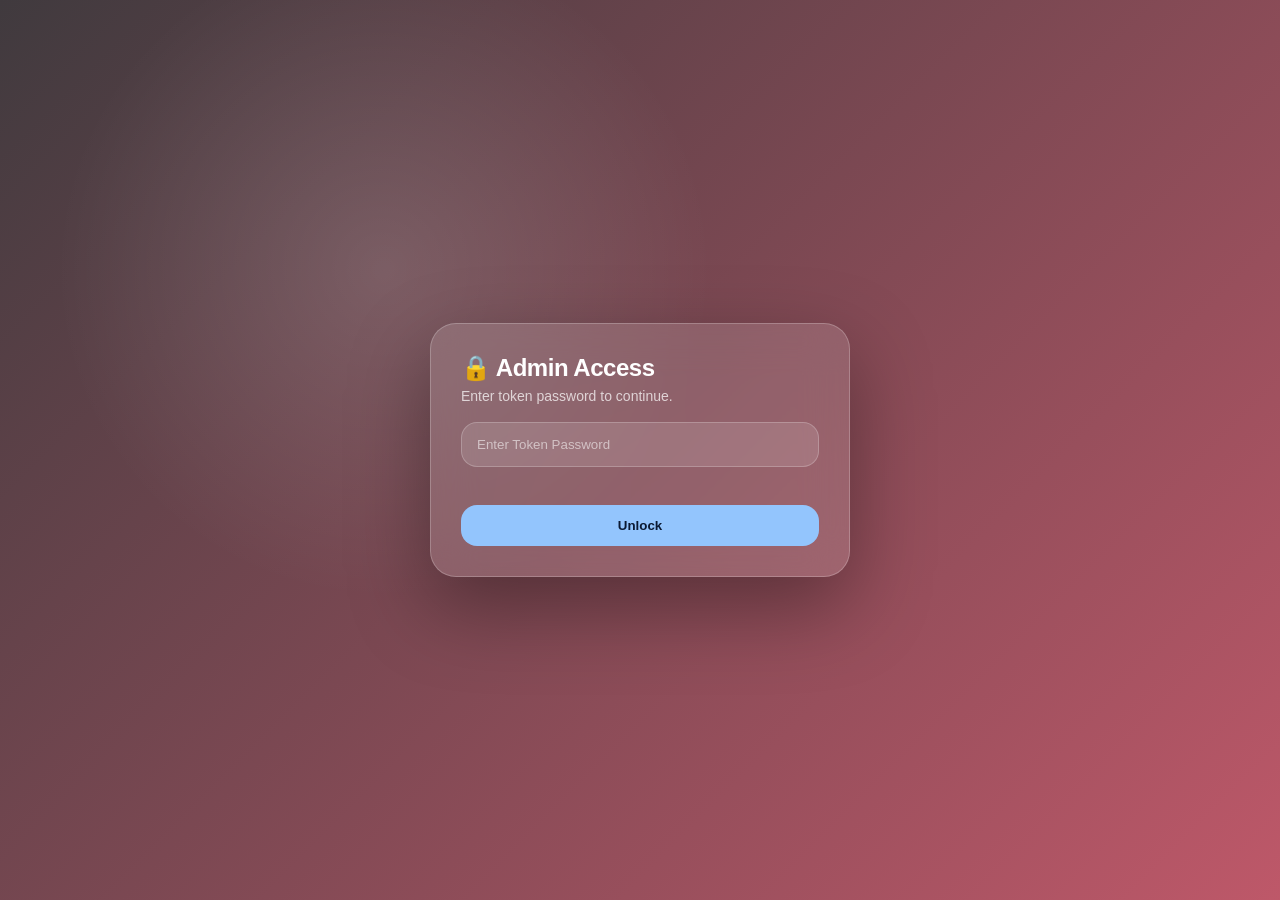
<file: public/admin.html>
<!DOCTYPE html>
<html lang="en">
<head>
<meta charset="UTF-8">
<meta name="viewport" content="width=device-width, initial-scale=1.0">
<title>ShadowEscaper Admin</title>
<style>
:root{
  --bg1:#403a3e;
  --bg2:#be5869;
  --glass:rgba(255,255,255,.13);
  --border:rgba(255,255,255,.22);
  --text:#fff;
  --muted:rgba(255,255,255,.72);
  --green:#4ade80;
  --red:#fb7185;
  --blue:#93c5fd;
  --yellow:#fde68a;
  --purple:#c4b5fd;
}
*{box-sizing:border-box}
body{
  margin:0;
  min-height:100vh;
  font-family:Inter,-apple-system,BlinkMacSystemFont,"Segoe UI",Arial,sans-serif;
  color:var(--text);
  background:
    radial-gradient(circle at 15% 20%,rgba(255,255,255,.16),transparent 28%),
    radial-gradient(circle at 85% 10%,rgba(255,170,190,.18),transparent 30%),
    linear-gradient(135deg,var(--bg1),var(--bg2));
  padding:32px;
}
.container{max-width:1280px;margin:0 auto}
.header{
  display:flex;
  justify-content:space-between;
  align-items:center;
  gap:18px;
  margin-bottom:22px;
}
.brand h1{margin:0;font-size:34px;letter-spacing:-.04em}
.brand p{margin:8px 0 0;color:var(--muted)}
.card{
  background:var(--glass);
  border:1px solid var(--border);
  border-radius:28px;
  padding:24px;
  backdrop-filter:blur(22px);
  box-shadow:0 24px 70px rgba(0,0,0,.28);
}
.grid{
  display:grid;
  grid-template-columns:repeat(3,1fr);
  gap:16px;
  margin-bottom:16px;
}
.stat{
  background:rgba(255,255,255,.12);
  border:1px solid var(--border);
  border-radius:20px;
  padding:18px;
}
.stat .label{color:var(--muted);font-size:13px}
.stat .value{font-size:24px;font-weight:900;margin-top:8px}
.controls{
  display:grid;
  grid-template-columns:1.3fr 1fr;
  gap:12px;
  margin:18px 0;
}
input{
  width:100%;
  padding:14px 15px;
  border:1px solid rgba(255,255,255,.22);
  border-radius:16px;
  outline:none;
  color:white;
  background:rgba(255,255,255,.12);
}
input::placeholder{color:rgba(255,255,255,.55)}
.actions{
  display:flex;
  flex-wrap:wrap;
  gap:10px;
  margin-bottom:22px;
}
button{
  border:0;
  border-radius:16px;
  padding:13px 16px;
  font-weight:900;
  cursor:pointer;
  transition:.15s transform,.15s filter;
}
button:hover{transform:translateY(-1px);filter:brightness(1.05)}
.load{background:var(--blue)}
.enable{background:var(--green)}
.disable{background:var(--red)}
.global{background:var(--yellow)}
.list-btn{background:var(--purple)}
.dark{background:rgba(255,255,255,.18);color:white;border:1px solid var(--border)}
.section{margin-top:20px}
.section-title{
  display:flex;
  align-items:center;
  justify-content:space-between;
  gap:12px;
  margin-bottom:10px;
}
h2{margin:0;font-size:20px}
.badge{
  display:inline-flex;
  align-items:center;
  gap:6px;
  padding:7px 12px;
  border-radius:999px;
  font-weight:900;
  font-size:13px;
}
.on{background:rgba(34,197,94,.22);color:#bbf7d0;border:1px solid rgba(74,222,128,.5)}
.off{background:rgba(239,68,68,.24);color:#fecdd3;border:1px solid rgba(251,113,133,.5)}
.neutral{background:rgba(255,255,255,.14);color:white;border:1px solid var(--border)}
.table-wrap{
  overflow:auto;
  border-radius:18px;
  border:1px solid var(--border);
  background:rgba(0,0,0,.13);
}
table{
  width:100%;
  border-collapse:collapse;
  min-width:760px;
}
th,td{
  padding:13px 14px;
  border-bottom:1px solid rgba(255,255,255,.13);
  text-align:left;
  vertical-align:top;
  font-size:14px;
}
th{
  color:rgba(255,255,255,.82);
  background:rgba(0,0,0,.23);
  font-size:12px;
  text-transform:uppercase;
  letter-spacing:.06em;
}
td{color:rgba(255,255,255,.92)}
td .link-btn{
  background:rgba(255,255,255,.18);
  color:white;
  padding:6px 10px;
  border-radius:10px;
  font-size:12px;
  font-weight:700;
}
pre{
  background:rgba(0,0,0,.25);
  border:1px solid var(--border);
  padding:16px;
  border-radius:18px;
  overflow:auto;
  max-height:320px;
  color:#f8fafc;
}
.toast{
  position:fixed;
  right:24px;
  bottom:24px;
  background:rgba(20,20,25,.86);
  border:1px solid rgba(255,255,255,.2);
  color:white;
  padding:14px 16px;
  border-radius:16px;
  backdrop-filter:blur(14px);
  display:none;
}
.small{color:var(--muted);font-size:13px}

/* lock screen */
.lock-overlay{
  position:fixed;
  inset:0;
  display:flex;
  align-items:center;
  justify-content:center;
  background:
    radial-gradient(circle at 30% 30%,rgba(255,255,255,.14),transparent 30%),
    linear-gradient(135deg,var(--bg1),var(--bg2));
  z-index:10000;
  padding:20px;
}
.lock-card{
  width:100%;
  max-width:420px;
  background:var(--glass);
  border:1px solid var(--border);
  border-radius:26px;
  padding:30px;
  backdrop-filter:blur(22px);
  box-shadow:0 30px 80px rgba(0,0,0,.35);
}
.lock-card h2{font-size:24px;margin:0 0 6px;letter-spacing:-.02em}
.lock-card p{margin:0 0 18px;color:var(--muted);font-size:14px}
.lock-card input{margin-bottom:12px}
.lock-card button{
  width:100%;
  background:var(--blue);
  color:#0b1a33;
}
.lock-error{
  color:#fecdd3;
  font-size:13px;
  min-height:18px;
  margin-bottom:8px;
}
.app{display:none}

@media(max-width:850px){
  body{padding:18px}
  .header{display:block}
  .grid,.controls{grid-template-columns:1fr}
}
</style>
</head>
<body>

<!-- Lock Screen -->
<div id="lockOverlay" class="lock-overlay">
  <div class="lock-card">
    <h2>🔒 Admin Access</h2>
    <p>Enter token password to continue.</p>
    <input id="lockApiBase" type="hidden" value="https://cfcdnsub.oleyyuissmart.workers.dev">
    <input id="lockToken" type="password" placeholder="Enter Token Password" autocomplete="current-password">
    <div id="lockError" class="lock-error"></div>
    <button id="lockBtn" onclick="tryUnlock()">Unlock</button>
  </div>
</div>

<!-- Main App -->
<div id="app" class="app container">
  <div class="header">
    <div class="brand">
      <h1>ShadowEscaper Admin</h1>
      <p>Subscription permission, nodes, and download audit logs.</p>
    </div>
    <div style="display:flex;gap:10px;align-items:center">
      <span id="globalStatus" class="badge neutral">Global: Unknown</span>
      <button class="dark" onclick="logout()" style="padding:8px 12px;font-size:13px">Lock</button>
    </div>
  </div>

  <div class="grid">
    <div class="stat">
      <div class="label">Subscription Status</div>
      <div id="subStatusText" class="value">Not Loaded</div>
    </div>
    <div class="stat">
      <div class="label">Node Count</div>
      <div id="nodeCount" class="value">0</div>
    </div>
    <div class="stat">
      <div class="label">Download Logs</div>
      <div id="logCount" class="value">0</div>
    </div>
  </div>

  <div class="card">
    <div class="controls">
      <input id="apiBase" value="https://cfcdnsub.oleyyuissmart.workers.dev" placeholder="API Base">
      <input id="subId" placeholder="Subscription shortId">
    </div>

    <div class="actions">
      <button class="load" onclick="loadInfo()">Load Info</button>
      <button class="enable" onclick="toggleDownload(true)">Allow This Sub</button>
      <button class="disable" onclick="toggleDownload(false)">Disable This Sub</button>
      <button class="global" onclick="globalAllow()">Allow All 5 Min</button>
      <button class="dark" onclick="checkGlobalStatus()">Check Global Status</button>
      <button class="list-btn" onclick="listEnabledSubs()">View All Enabled Subs</button>
    </div>

    <div class="section">
      <div class="section-title">
        <h2>Status</h2>
        <div id="status"><span class="badge neutral">No subscription loaded</span></div>
      </div>
      <p id="meta" class="small"></p>
    </div>

    <!-- Enabled Subs List -->
    <div class="section" id="enabledSection" style="display:none">
      <div class="section-title">
        <h2>Enabled Subscriptions</h2>
        <span id="enabledCount" class="badge neutral">0</span>
      </div>
      <div class="table-wrap">
        <table>
          <thead>
            <tr>
              <th>Short ID</th>
              <th>Nodes</th>
              <th>Created</th>
              <th>Updated</th>
              <th>Action</th>
            </tr>
          </thead>
          <tbody id="enabledList"></tbody>
        </table>
      </div>
    </div>

    <div class="section">
      <div class="section-title">
        <h2>Nodes</h2>
      </div>
      <div class="table-wrap">
        <table>
          <thead>
            <tr>
              <th>Name</th>
              <th>Type</th>
              <th>Server</th>
              <th>Port</th>
              <th>Host</th>
              <th>SNI</th>
            </tr>
          </thead>
          <tbody id="nodes"></tbody>
        </table>
      </div>
    </div>

    <div class="section">
      <div class="section-title">
        <h2>Download Logs</h2>
      </div>
      <div class="table-wrap">
        <table>
          <thead>
            <tr>
              <th>Time</th>
              <th>IP</th>
              <th>Target</th>
              <th>User Agent</th>
            </tr>
          </thead>
          <tbody id="logs"></tbody>
        </table>
      </div>
    </div>

    <div class="section">
      <div class="section-title">
        <h2>Raw Response</h2>
      </div>
      <pre id="raw"></pre>
    </div>
  </div>
</div>

<div id="toast" class="toast"></div>

<script>
const SS_TOKEN = "se_admin_token";
const SS_BASE = "se_admin_base";

function esc(s){
  return String(s ?? "")
    .replaceAll("&","&amp;")
    .replaceAll("<","&lt;")
    .replaceAll(">","&gt;")
    .replaceAll('"',"&quot;");
}

function toast(msg){
  const el = document.getElementById("toast");
  el.textContent = msg;
  el.style.display = "block";
  setTimeout(() => el.style.display = "none", 2600);
}

async function readJson(res){
  const text = await res.text();
  try {
    return JSON.parse(text);
  } catch {
    throw new Error("Server returned non-JSON response: " + text.slice(0, 80));
  }
}

function getConfig(){
  return {
    apiBase: (sessionStorage.getItem(SS_BASE) || document.getElementById("apiBase").value).replace(/\/$/, ""),
    token: sessionStorage.getItem(SS_TOKEN) || "",
    id: document.getElementById("subId").value.trim()
  };
}

// ===== Lock Screen =====
async function tryUnlock(){
  const base = document.getElementById("lockApiBase").value.replace(/\/$/, "").trim();
  const token = document.getElementById("lockToken").value.trim();
  const err = document.getElementById("lockError");
  const btn = document.getElementById("lockBtn");

  err.textContent = "";

  if(!base || !token){
    err.textContent = "API Base and token are required.";
    return;
  }

  btn.disabled = true;
  btn.textContent = "Verifying...";

  try{
    // global-status requires admin token, so this is a clean way to validate
    const res = await fetch(base + "/api/admin/sub/global-status", {
      method: "GET",
      headers: {"X-Admin-Token": token}
    });

    const data = await readJson(res);

    if(res.status === 403 || !data.ok){
      err.textContent = "Incorrect token.";
      return;
    }

    // Success
    sessionStorage.setItem(SS_TOKEN, token);
    sessionStorage.setItem(SS_BASE, base);

    document.getElementById("apiBase").value = base;
    document.getElementById("lockOverlay").style.display = "none";
    document.getElementById("app").style.display = "block";

    // Reflect global status immediately
    const gs = document.getElementById("globalStatus");
    gs.className = data.globalAllow ? "badge on" : "badge off";
    gs.textContent = data.globalAllow ? "Global: Allowed" : "Global: Disabled";
  }catch(e){
    err.textContent = e.message || "Verification failed.";
  }finally{
    btn.disabled = false;
    btn.textContent = "Unlock";
  }
}

function logout(){
  sessionStorage.removeItem(SS_TOKEN);
  sessionStorage.removeItem(SS_BASE);
  location.reload();
}

// Auto-unlock if token already in session
function tryAutoUnlock(){
  const token = sessionStorage.getItem(SS_TOKEN);
  const base = sessionStorage.getItem(SS_BASE);
  if(token && base){
    document.getElementById("lockToken").value = token;
    document.getElementById("lockApiBase").value = base;
    tryUnlock();
  }
}

// Enter key on lock
document.addEventListener("DOMContentLoaded", () => {
  document.getElementById("lockToken").addEventListener("keydown", e => {
    if(e.key === "Enter") tryUnlock();
  });
  tryAutoUnlock();
});

// ===== Existing actions =====
async function loadInfo(){
  const {apiBase, token, id} = getConfig();

  if(!token || !id){
    alert("Missing token or shortId");
    return;
  }

  try{
    const res = await fetch(`${apiBase}/api/admin/sub/info?id=${encodeURIComponent(id)}`, {
      method: "GET",
      headers: {"X-Admin-Token": token}
    });

    const data = await readJson(res);
    document.getElementById("raw").textContent = JSON.stringify(data, null, 2);

    if(!data.ok){
      document.getElementById("status").innerHTML =
        `<span class="badge off">${esc(data.error || "Error")}</span>`;
      document.getElementById("subStatusText").textContent = "Error";
      return;
    }

    document.getElementById("status").innerHTML = data.downloadEnabled
      ? `<span class="badge on">Download Enabled</span>`
      : `<span class="badge off">Download Disabled</span>`;

    document.getElementById("subStatusText").textContent = data.downloadEnabled ? "Enabled" : "Disabled";
    document.getElementById("nodeCount").textContent = data.nodeCount || 0;
    document.getElementById("logCount").textContent = (data.logs || []).length;

    document.getElementById("meta").textContent =
      `ID: ${data.id} · Created: ${data.createdAt || "N/A"} · Updated: ${data.updatedAt || "N/A"}`;

    document.getElementById("nodes").innerHTML = (data.nodes || []).map(n => `
      <tr>
        <td>${esc(n.name)}</td>
        <td>${esc(n.type)}</td>
        <td>${esc(n.server)}</td>
        <td>${esc(n.port)}</td>
        <td>${esc(n.host)}</td>
        <td>${esc(n.sni)}</td>
      </tr>
    `).join("");

    document.getElementById("logs").innerHTML = (data.logs || []).map(l => `
      <tr>
        <td>${esc(l.time)}</td>
        <td>${esc(l.ip)}</td>
        <td>${esc(l.target)}</td>
        <td>${esc(l.userAgent)}</td>
      </tr>
    `).join("");

    toast("Loaded subscription info.");
  }catch(err){
    alert(err.message);
  }
}

async function toggleDownload(enabled){
  const {apiBase, token, id} = getConfig();

  if(!token || !id){
    alert("Missing token or shortId");
    return;
  }

  const path = enabled ? "/api/admin/sub/enable" : "/api/admin/sub/disable";

  try{
    const res = await fetch(apiBase + path, {
      method: "POST",
      headers: {
        "Content-Type": "application/json",
        "X-Admin-Token": token
      },
      body: JSON.stringify({ id })
    });

    const data = await readJson(res);

    if(!data.ok){
      alert(data.error || "Failed");
      return;
    }

    toast(enabled ? "Subscription enabled." : "Subscription disabled.");
    await loadInfo();
  }catch(err){
    alert(err.message);
  }
}

async function globalAllow(){
  const {apiBase, token} = getConfig();
  if(!token){ alert("Missing token"); return; }

  try{
    const res = await fetch(apiBase + "/api/admin/sub/global-allow", {
      method: "POST",
      headers: {"X-Admin-Token": token}
    });
    const data = await readJson(res);
    if(!data.ok){ alert(data.error || "Failed"); return; }

    document.getElementById("globalStatus").className = "badge on";
    document.getElementById("globalStatus").textContent = "Global: Allowed 5 Min";
    toast("All subscriptions allowed for 5 minutes.");
  }catch(err){ alert(err.message); }
}

async function checkGlobalStatus(){
  const {apiBase, token} = getConfig();
  if(!token){ alert("Missing token"); return; }

  try{
    const res = await fetch(apiBase + "/api/admin/sub/global-status", {
      method: "GET",
      headers: {"X-Admin-Token": token}
    });
    const data = await readJson(res);
    if(!data.ok){ alert(data.error || "Failed"); return; }

    const el = document.getElementById("globalStatus");
    el.className = data.globalAllow ? "badge on" : "badge off";
    el.textContent = data.globalAllow ? "Global: Allowed" : "Global: Disabled";
  }catch(err){ alert(err.message); }
}

// ===== NEW: List all enabled subscriptions =====
async function listEnabledSubs(){
  const {apiBase, token} = getConfig();
  if(!token){ alert("Missing token"); return; }

  try{
    const res = await fetch(apiBase + "/api/admin/sub/list?enabledOnly=true", {
      method: "GET",
      headers: {"X-Admin-Token": token}
    });
    const data = await readJson(res);
    if(!data.ok){ alert(data.error || "Failed"); return; }

    const subs = data.subs || [];
    document.getElementById("enabledSection").style.display = "block";
    document.getElementById("enabledCount").textContent = `${subs.length} enabled`;
    document.getElementById("enabledCount").className = "badge " + (subs.length ? "on" : "neutral");

    document.getElementById("enabledList").innerHTML = subs.length
      ? subs.map(s => `
        <tr>
          <td><code>${esc(s.id)}</code></td>
          <td>${esc(s.nodeCount)}</td>
          <td>${esc(s.createdAt || "—")}</td>
          <td>${esc(s.updatedAt || "—")}</td>
          <td>
            <button class="link-btn" onclick="pickSub('${esc(s.id)}')">Inspect</button>
          </td>
        </tr>
      `).join("")
      : `<tr><td colspan="5" style="text-align:center;color:var(--muted)">No enabled subscriptions.</td></tr>`;

    toast(`Found ${subs.length} enabled subscription(s).`);
  }catch(err){ alert(err.message); }
}

function pickSub(id){
  document.getElementById("subId").value = id;
  loadInfo();
  window.scrollTo({top:0, behavior:"smooth"});
}
</script>

</body>
</html>
</file>
